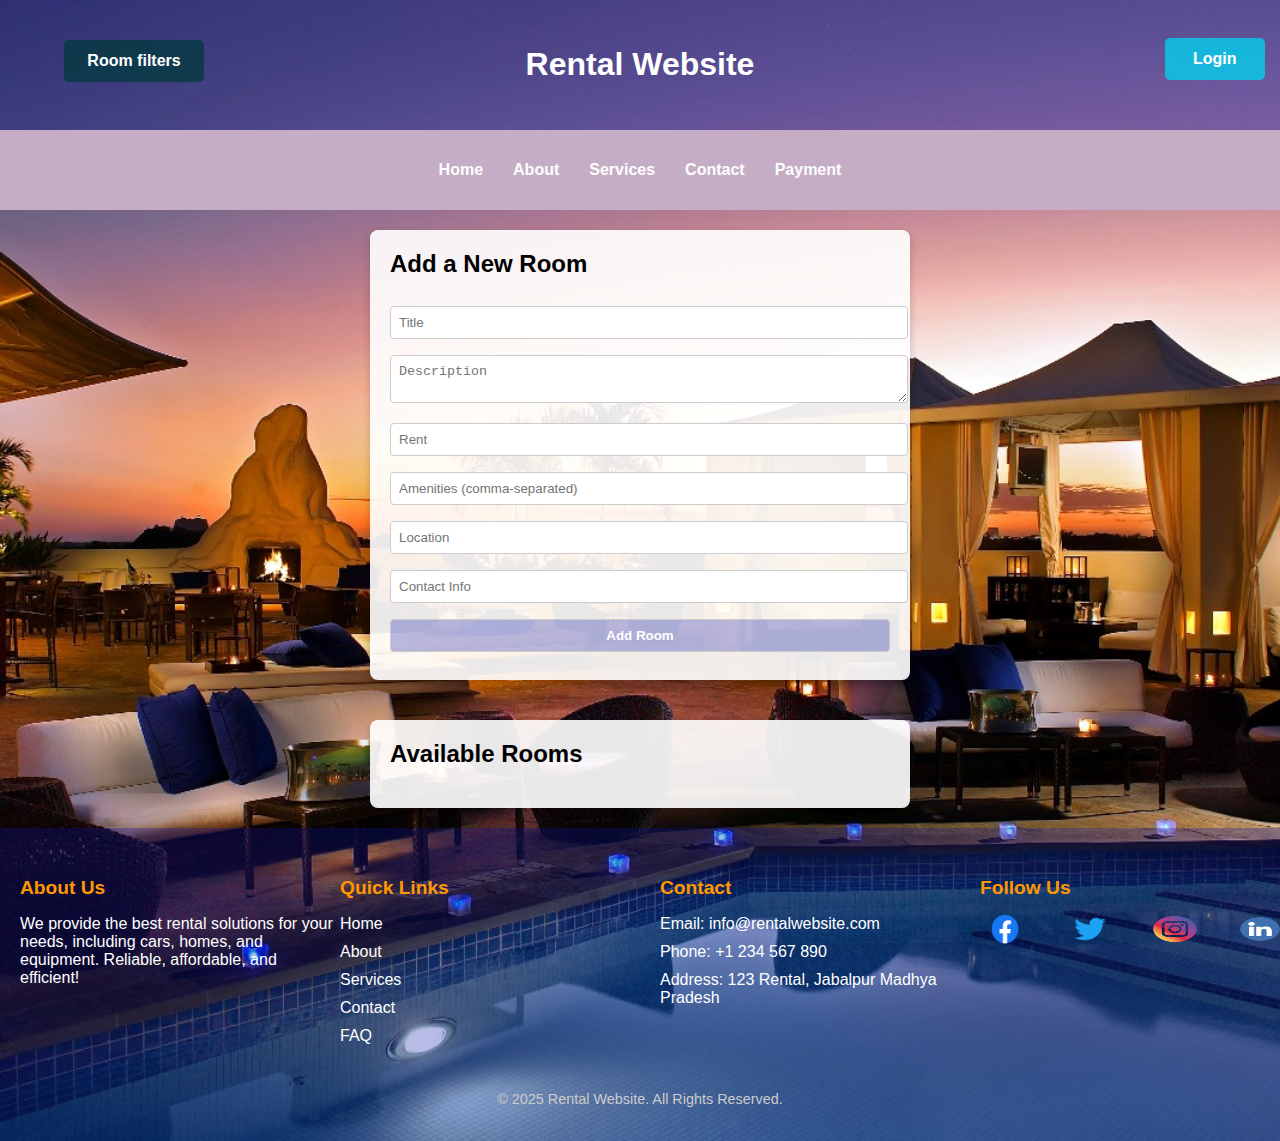
<file: index.html>
<!DOCTYPE html>
<html lang="en">
<head>
    <meta charset="UTF-8">
    <meta name="viewport" content="width=device-width, initial-scale=1.0">
    <title>Student Rental Platform</title>
    <link rel="stylesheet" href="styles.css">
    <link rel="stylesheet" href="./login.css">
    <link rel="stylesheet" href="./filter.css">
</head>
<body>
    <header>
        <h1>Rental Website</h1>
        <button class="login-bt" onclick="loginpage()" type="submit">
            <a href="./login.html" style="color: white;"><b>Login</b></a>
        </button>
        <a class="filter-btn" href="./filter.html">Room filters</a>
    </header>
   
      

    <!-- navigation bar -->
    <nav class="navbar">
        <!-- <div class="logo">MyWebsite</div> -->
        <ul class="nav-links">
          <li><a href="#home">Home</a></li>
          <li><a href="./about.html">About</a></li>
          <li><a href="#services">Services</a></li>
          <li><a href="./contact.html">Contact</a></li>
          <li><a href="./PAYMENT.HTML">Payment</a></li>
        </ul>
        <button class="mobile-menu-icon" onclick="toggleMenu()">☰</button>
    </nav>
    <!-- navigaion bar ending -->
    

    <section id="add-room-section" >
        <h2>Add a New Room</h2>
        <form id="add-room-form">
            <input type="text" id="title" placeholder="Title" required>
            <textarea id="description" placeholder="Description" required></textarea>
            <input type="number" id="rent" placeholder="Rent" required>
            <input type="text" id="amenities" placeholder="Amenities (comma-separated)" required>
            <input type="text" id="location" placeholder="Location" required>
            <input type="text" id="contactInfo" placeholder="Contact Info" required>
            <button type="submit">Add Room</button>
        </form>
    </section>

    <section id="room-list-section">
        <h2>Available Rooms</h2>
        <div id="room-list">
            <!-- Room listings will be appended here by JavaScript -->
        </div>
    </section>

    <footer class="footer">
        <div class="footer-container">
          <!-- About Us Section -->
          <div class="footer-column">
            <h3>About Us</h3>
            <p>We provide the best rental solutions for your needs, including cars, homes, and equipment. Reliable, affordable, and efficient!</p>
          </div>
    
          <!-- Quick Links Section -->
          <div class="footer-column">
            <h3>Quick Links</h3>
            <ul>
              <li><a href="#home">Home</a></li>
              <li><a href="#about">About</a></li>
              <li><a href="#services">Services</a></li>
              <li><a href="#contact">Contact</a></li>
              <li><a href="#faq">FAQ</a></li>
            </ul>
          </div>
    
          <!-- Contact Section -->
          <div class="footer-column">
            <h3>Contact</h3>
            <ul>
              <li>Email: info@rentalwebsite.com</li>
              <li>Phone: +1 234 567 890</li>
              <li>Address: 123 Rental, Jabalpur Madhya Pradesh</li>
            </ul>
          </div>
    
          <!-- Social Media Section -->
          <div class="footer-column">
            <h3>Follow Us</h3>
            <div class="social-icons">
                
                <a href="https://facebook.com" target="_blank" aria-label="Facebook"><img src="./Facebook-Logosu.png" alt=""></a>
                <a href="https://twitter.com" target="_blank" aria-label="Twitter"><img src="./Twitter_logo.png" alt=""></a>
                <a href="https://instagram.com" target="_blank" aria-label="Instagram"><img src="./1.png" alt=""> </a>
                <a href="https://linkedin.com" target="_blank" aria-label="LinkedIn"><img src="./images-removebg-preview (1).png" alt=""></a>
            </div>
          </div>
        </div>
    
        <!-- Footer Bottom -->
        <div class="footer-bottom">
          <p>&copy; 2025 Rental Website. All Rights Reserved.</p>
        </div>
      </footer>


    <script src="./script.js"></script>

</body>
</html>
</file>
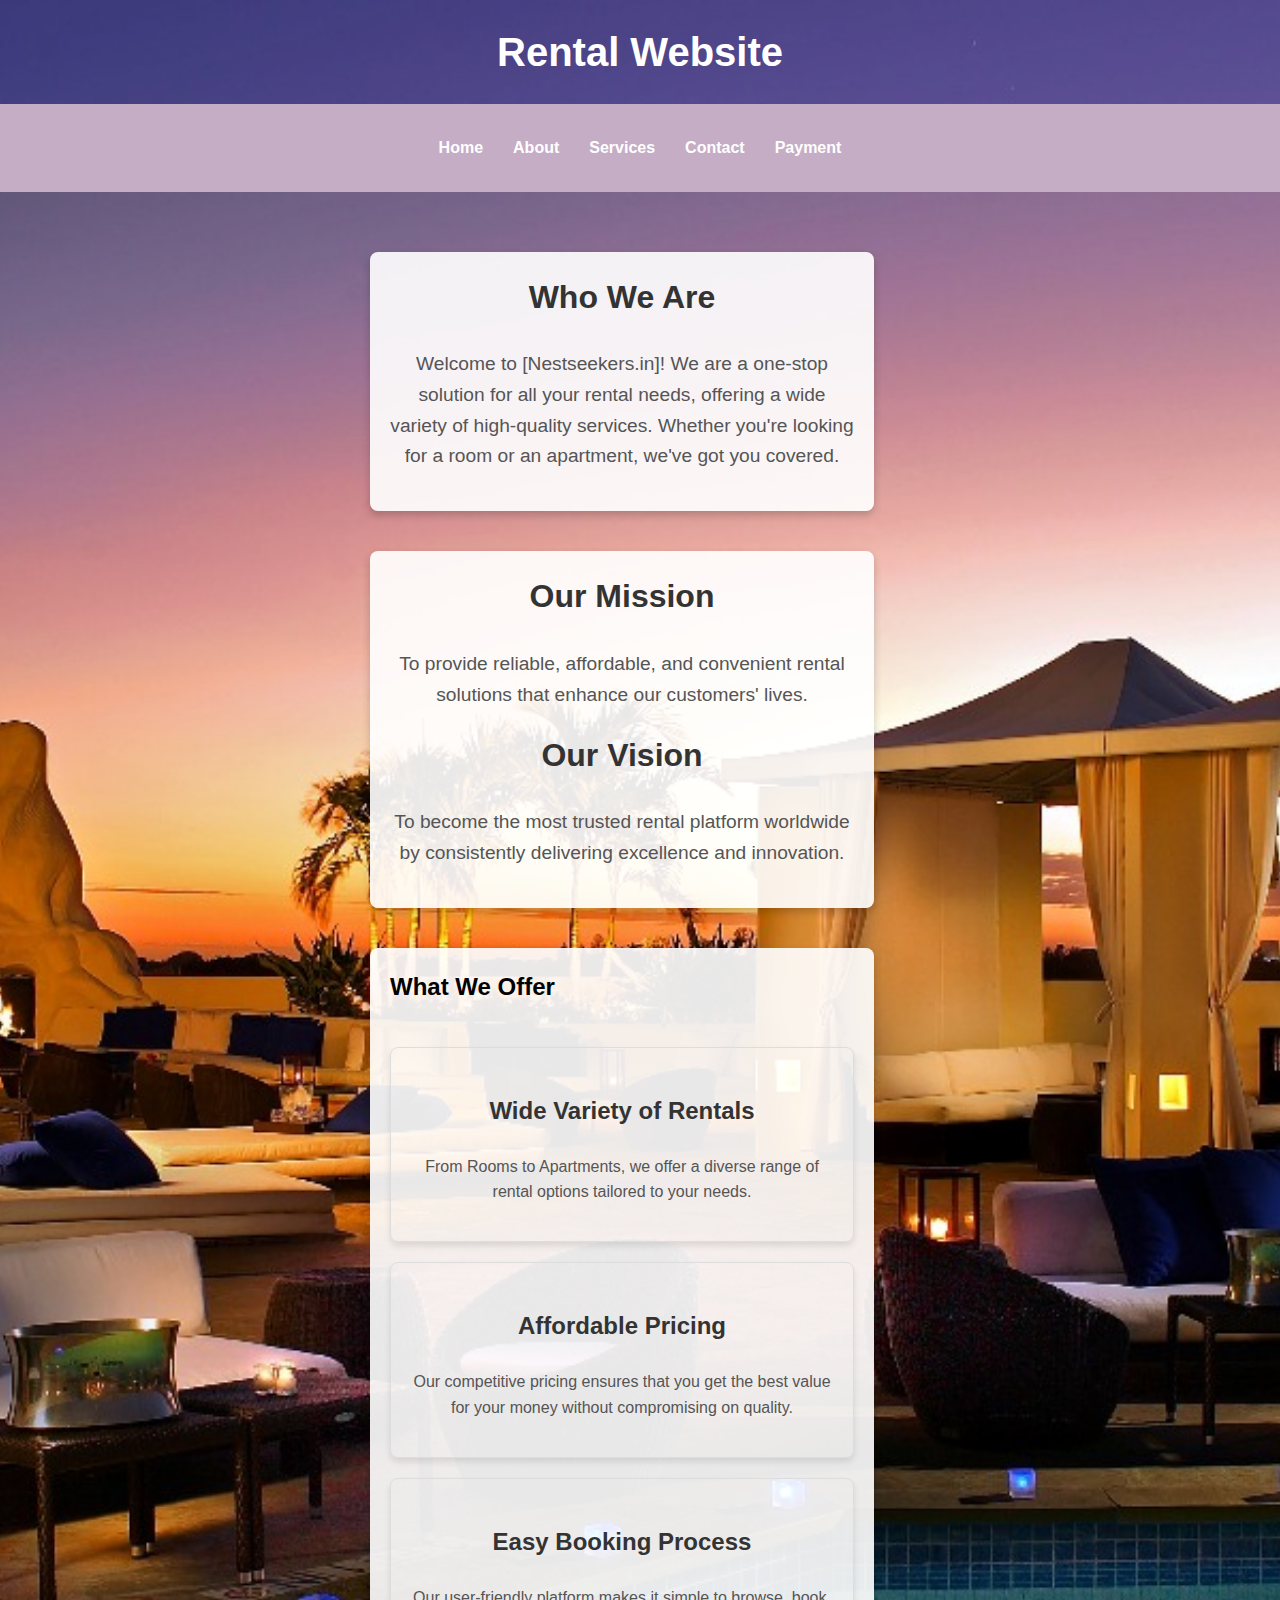
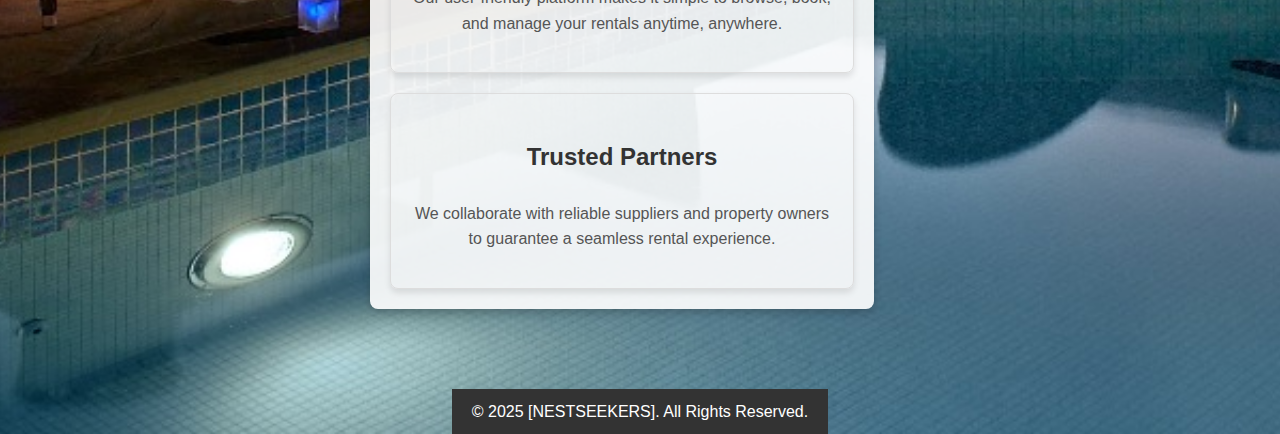
<file: about.html>
<!DOCTYPE html>
<html lang="en">
<head>
  <meta charset="UTF-8">
  <meta name="viewport" content="width=device-width, initial-scale=1.0">
  <link rel="stylesheet" href="styles.css">
  <title>About Us - Rental Website</title>
  <style>
    body {
      margin: 0;
      font-family: Arial, sans-serif;
      line-height: 1.6;
    }

    header {
      background-color: #0d17ab48;
      color: white;
      text-align: center;
      padding: 20px;
    }

    header h1 {
      margin: 0;
      font-size: 2.5rem;
    }

    .container {
      max-width: 1200px;
      margin: 20px auto;
      padding: 20px;
    }

    .about-section {
      text-align: center;
      margin-bottom: 40px;
    }

    .about-section h2 {
      font-size: 2rem;
      color: #333;
    }

    .about-section p {
      font-size: 1.2rem;
      color: #555;
    }

    .features {
      display: flex;
      flex-wrap: wrap;
      gap: 20px;
      margin-top: 40px;
    }

    .feature {
      flex: 1;
      min-width: 300px;
      padding: 20px;
      text-align: center;
      border: 1px solid #ddd;
      border-radius: 8px;
      box-shadow: 0 4px 6px rgba(0, 0, 0, 0.1);
      transition: transform 0.3s ease, box-shadow 0.3s ease;
    }

    .feature:hover {
      transform: translateY(-5px);
      box-shadow: 0 6px 10px rgba(0, 0, 0, 0.2);
    }

    .feature h3 {
      color: #333;
      font-size: 1.5rem;
    }

    .feature p {
      color: #555;
    }

    footer {
      background-color: #333;
      color: white;
      text-align: center;
      padding: 10px 20px;
      margin-top: 20px;
    }

    footer p {
      margin: 0;
    }
  </style>
</head>
<body>
    <header>
        <h1>Rental Website</h1>
    </header>

    <!-- navigation bar -->
    <nav class="navbar">
        <!-- <div class="logo">MyWebsite</div> -->
        <ul class="nav-links">
          <li><a href="./index.html">Home</a></li>
          <li><a href="./about.html">About</a></li>
          <li><a href="#services">Services</a></li>
          <li><a href="./contact.html">Contact</a></li>
          <li><a href="./PAYMENT.HTML">Payment</a></li>

        </ul>
        <button class="mobile-menu-icon" onclick="toggleMenu()">☰</button>
    </nav>
    <!-- navigaion bar ending -->

  <!-- Main Content -->
  <div class="container">
    <!-- About Section -->
    <section class="about-section">
      <h2>Who We Are</h2>
      <p>Welcome to [Nestseekers.in]! We are a one-stop solution for all your rental needs, offering a wide variety of high-quality services. Whether you're looking for a room or an apartment, we've got you covered.</p>
    </section>

    <!-- Mission and Vision -->
    <section class="about-section">
      <h2>Our Mission</h2>
      <p>To provide reliable, affordable, and convenient rental solutions that enhance our customers' lives.</p>

      <h2>Our Vision</h2>
      <p>To become the most trusted rental platform worldwide by consistently delivering excellence and innovation.</p>
    </section>

    <!-- Features Section -->
    <section>
      <h2>What We Offer</h2>
      <div class="features">
        <div class="feature">
          <h3>Wide Variety of Rentals</h3>
          <p>From Rooms to Apartments, we offer a diverse range of rental options tailored to your needs.</p>
        </div>
        <div class="feature">
          <h3>Affordable Pricing</h3>
          <p>Our competitive pricing ensures that you get the best value for your money without compromising on quality.</p>
        </div>
        <div class="feature">
          <h3>Easy Booking Process</h3>
          <p>Our user-friendly platform makes it simple to browse, book, and manage your rentals anytime, anywhere.</p>
        </div>
        <div class="feature">
          <h3>Trusted Partners</h3>
          <p>We collaborate with reliable suppliers and property owners to guarantee a seamless rental experience.</p>
        </div>
      </div>
    </section>
  </div>

  <!-- Footer -->
  <footer>
    <p>&copy; 2025 [NESTSEEKERS]. All Rights Reserved.</p>
  </footer>
</body>
</html>
</file>
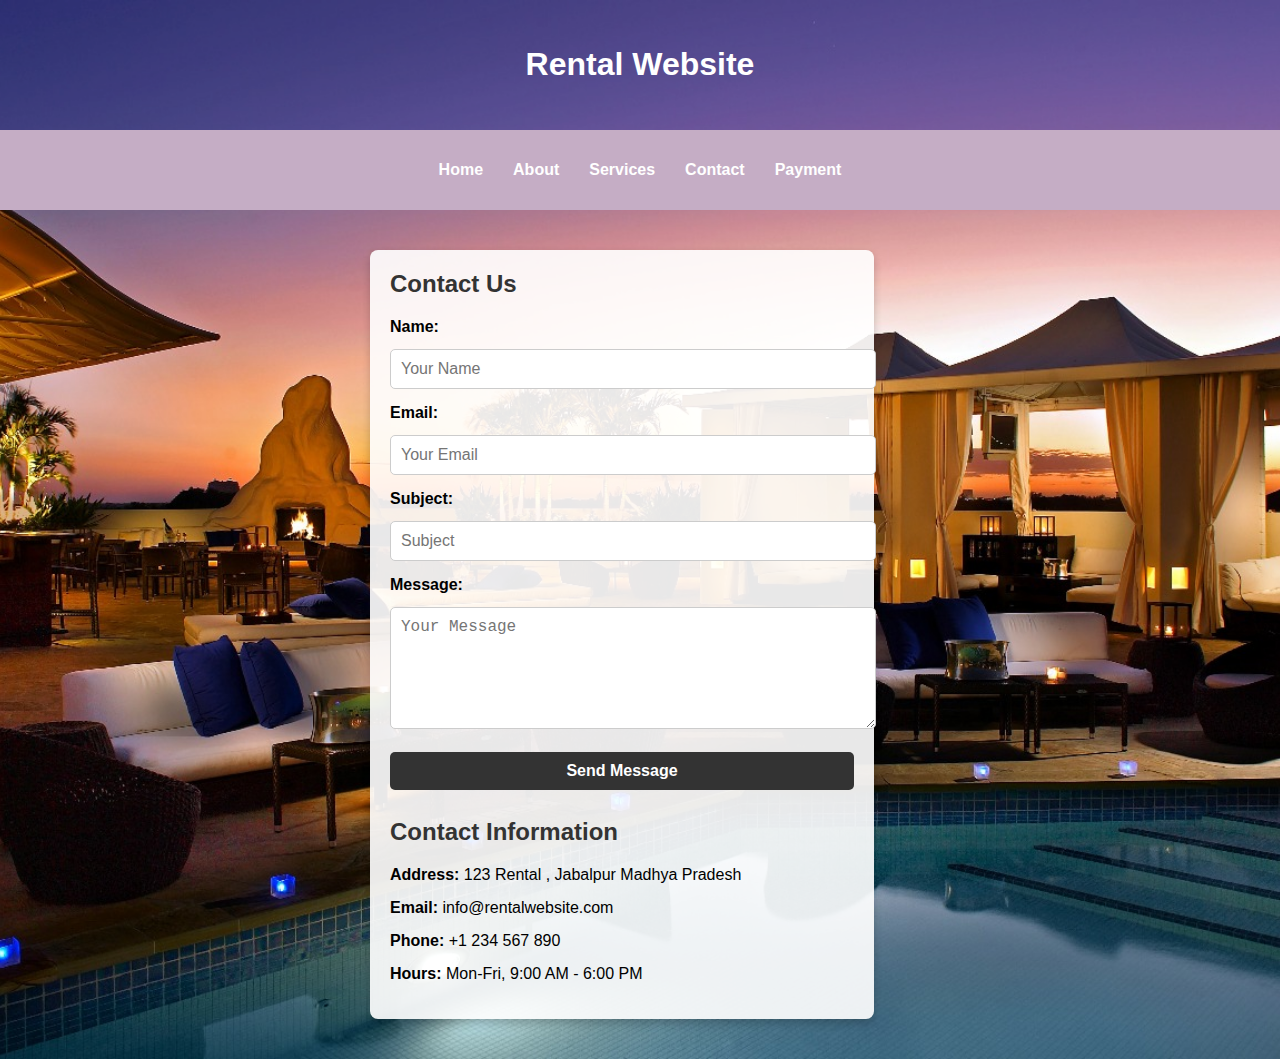
<file: contact.html>
<!DOCTYPE html>
<html lang="en">
<head>
  <meta charset="UTF-8">
  <meta name="viewport" content="width=device-width, initial-scale=1.0">
  <link rel="stylesheet" href="./styles.css">
  <title>Contact Us</title>
  <style>
   

    /* Main Container */
    .container {
      max-width: 1200px;
      margin: 0 auto;
      padding: 20px;
    }

    .contact-section {
      display: flex;
      flex-wrap: wrap;
      gap: 20px;
    }

    .contact-form {
      flex: 1;
      min-width: 300px;
    }

    .contact-form h2 {
      margin-bottom: 20px;
      color: #333;
    }

    .contact-form form {
      display: flex;
      flex-direction: column;
    }

    .contact-form label {
      margin-bottom: 5px;
      font-weight: bold;
    }

    .contact-form input,
    .contact-form textarea {
      margin-bottom: 15px;
      padding: 10px;
      font-size: 1rem;
      border: 1px solid #ccc;
      border-radius: 5px;
    }

    .contact-form textarea {
      resize: vertical;
      min-height: 100px;
    }

    .contact-form button {
      padding: 10px;
      background-color: #333;
      color: white;
      border: none;
      border-radius: 5px;
      cursor: pointer;
      font-size: 1rem;
    }

    .contact-form button:hover {
      background-color: #ff9800;
    }

    .contact-info {
      flex: 1;
      min-width: 300px;
    }

    .contact-info h2 {
      margin-bottom: 20px;
      color: #333;
    }

    .contact-info ul {
      list-style: none;
      padding: 0;
    }

    .contact-info ul li {
      margin-bottom: 15px;
    }

    .contact-info ul li span {
      font-weight: bold;
    }

    /* Map Section */
    .map {
      margin-top: 20px;
    }

    iframe {
      width: 100%;
      height: 300px;
      border: 0;
    }

    /* Footer */
    footer {
      background-color: #333;
      color: white;
      text-align: center;
      padding: 10px 20px;
      margin-top: 20px;
    }

    footer p {
      margin: 0;
    }
  </style>
</head>
<body>
    <header>
        <h1>Rental Website</h1>
        
    </header>

    <!-- navigation bar -->
    <nav class="navbar">
        <!-- <div class="logo">MyWebsite</div> -->
        <ul class="nav-links">
          <li><a href="./index.html">Home</a></li>
          <li><a href="./about.html">About</a></li>
          <li><a href="#services">Services</a></li>
          <li><a href="./contact.html">Contact</a></li>
          <li><a href="./PAYMENT.HTML">Payment</a></li>

        </ul>
        <button class="mobile-menu-icon" onclick="toggleMenu()">☰</button>
    </nav>
    <!-- navigaion bar ending -->

  

  <!-- Main Container -->
  <div class="container">
    <section class="contact-section">
      <!-- Contact Form -->
      <div class="contact-form">
        <h2>Contact Us</h2>
        <form action="submit-form.php" method="POST">
          <label for="name">Name:</label>
          <input type="text" id="name" name="name" placeholder="Your Name" required>

          <label for="email">Email:</label>
          <input type="email" id="email" name="email" placeholder="Your Email" required>

          <label for="subject">Subject:</label>
          <input type="text" id="subject" name="subject" placeholder="Subject" required>

          <label for="message">Message:</label>
          <textarea id="message" name="message" placeholder="Your Message" required></textarea>

          <button type="submit">Send Message</button>
        </form>
      </div>

      <!-- Contact Info -->
      <div class="contact-info">
        <h2>Contact Information</h2>
        <ul>
          <li><span>Address:</span> 123 Rental , Jabalpur Madhya Pradesh </li>
          <li><span>Email:</span> info@rentalwebsite.com</li>
          <li><span>Phone:</span> +1 234 567 890</li>
          <li><span>Hours:</span> Mon-Fri, 9:00 AM - 6:00 PM</li>
        </ul>
      </div>
    </section>

    
</body>
</html>
</file>
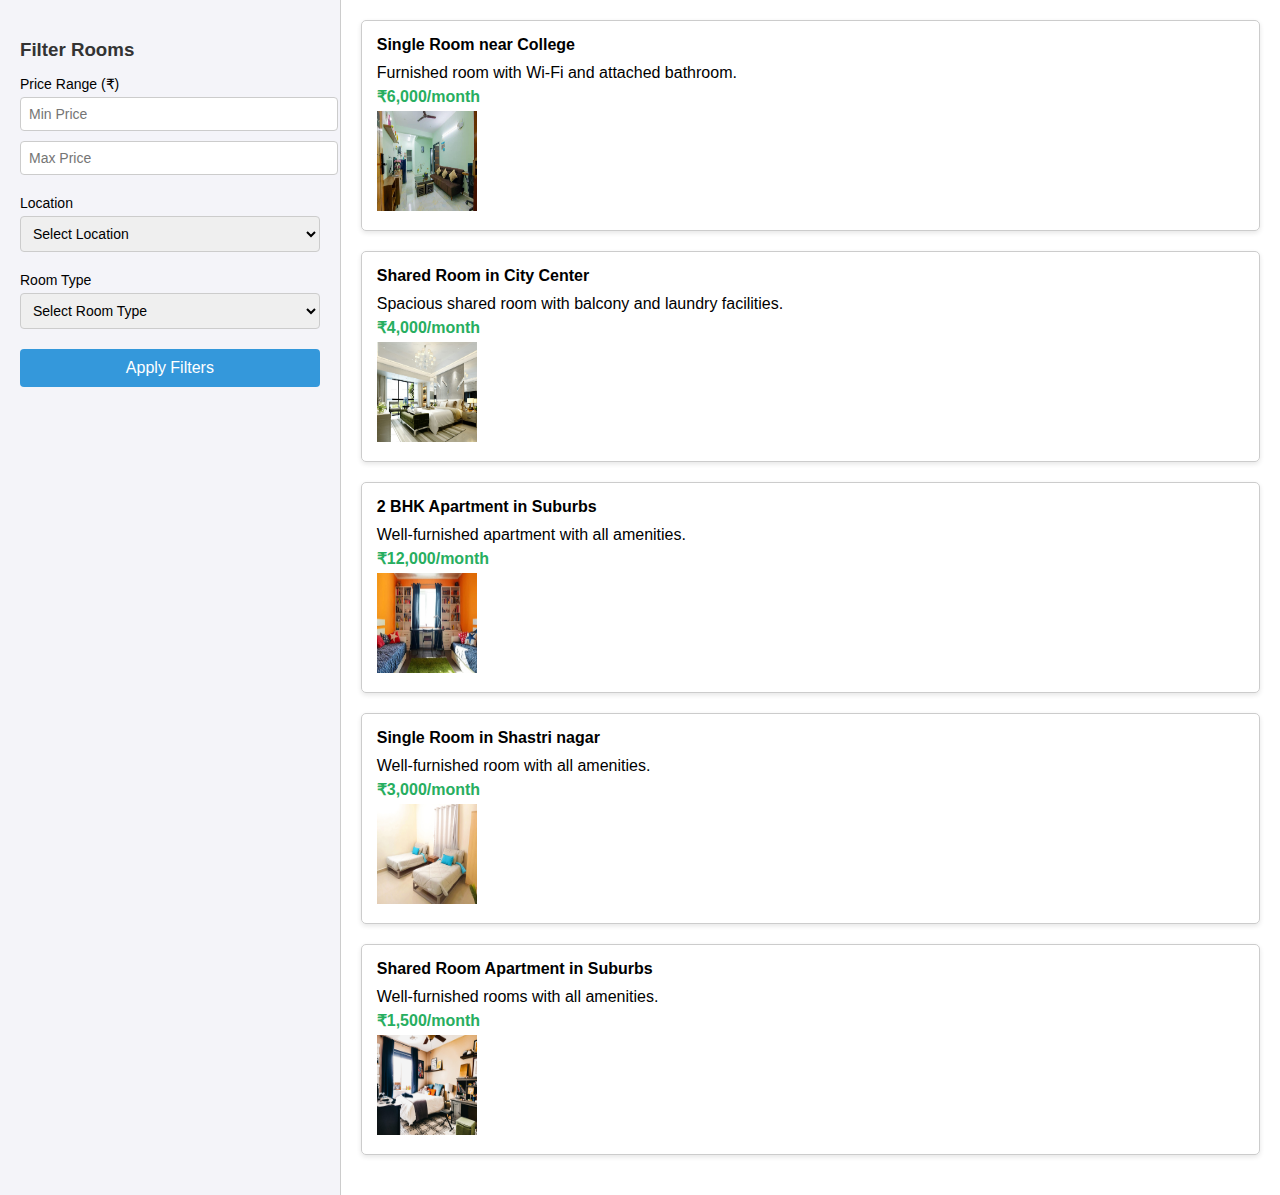
<file: filter.html>
<!DOCTYPE html>
<html lang="en">
<head>
  <meta charset="UTF-8">
  <meta name="viewport" content="width=device-width, initial-scale=1.0">
  <title>Room Filters</title>
  <style>
    body {
      font-family: Arial, sans-serif;
      margin: 0;
      padding: 0;
      display: flex;
    }

    .filter-container {
      width: 25%;
      padding: 20px;
      background-color: #f4f4f9;
      border-right: 1px solid #ccc;
    }

    .filter-container h3 {
      margin-bottom: 15px;
      color: #333;
    }

    .filter-group {
      margin-bottom: 20px;
    }

    .filter-group label {
      display: block;
      margin-bottom: 5px;
      font-size: 14px;
    }

    .filter-group input, .filter-group select {
      width: 100%;
      padding: 8px;
      border: 1px solid #ccc;
      border-radius: 4px;
      font-size: 14px;
    }

    .filter-group button {
      width: 100%;
      padding: 10px;
      background-color: #3498db;
      color: #fff;
      border: none;
      border-radius: 4px;
      cursor: pointer;
      font-size: 16px;
    }

    .filter-group button:hover {
      background-color: #2980b9;
    }

    .room-listings {
      width: 75%;
      padding: 20px;
    }

    .room-card {
      border: 1px solid #ccc;
      border-radius: 5px;
      margin-bottom: 20px;
      padding: 15px;
      box-shadow: 0 2px 5px rgba(0, 0, 0, 0.1);
    }

    .room-card h4 {
      margin: 0 0 10px;
    }

    .room-card p {
      margin: 5px 0;
    }

    .room-card .price {
      font-weight: bold;
      color: #27ae60;
    }
    img{
        height: 100px;
        width: 100px;
    }
  </style>
</head>
<body>

<!-- Filter Section -->
<div class="filter-container">
  <h3>Filter Rooms</h3>

  <!-- Price Range Filter -->
  <div class="filter-group">
    <label for="price-range">Price Range (₹)</label>
    <input type="number" id="min-price" placeholder="Min Price">
    <input type="number" id="max-price" placeholder="Max Price" style="margin-top: 10px;">
  </div>

  <!-- Location Filter -->
  <div class="filter-group">
    <label for="location">Location</label>
    <select id="location">
      <option value="">Select Location</option>
      <option value="near_college">Near College</option>
      <option value="city_center">City Center</option>
      <option value="suburbs">Suburbs</option>
    </select>
  </div>

  <!-- Room Type Filter -->
  <div class="filter-group">
    <label for="room-type">Room Type</label>
    <select id="room-type">
      <option value="">Select Room Type</option>
      <option value="single">Single Room</option>
      <option value="shared">Shared Room</option>
      <option value="apartment">Apartment</option>
    </select>
  </div>

  <!-- Apply Filters Button -->
  <div class="filter-group">
    <button onclick="applyFilters()">Apply Filters</button>
  </div>
</div>

<!-- Room Listings Section -->
<div class="room-listings" id="room-listings">
  <div class="room-card" data-price="6000" data-location="near_college" data-type="single">
    <h4>Single Room near College</h4>
    <p>Furnished room with Wi-Fi and attached bathroom.</p>
    <p class="price">₹6,000/month</p>
    <img src="./1.jpg" alt="">
  </div>

  <div class="room-card" data-price="4000" data-location="city_center" data-type="shared">
    <h4>Shared Room in City Center</h4>
    <p>Spacious shared room with balcony and laundry facilities.</p>
    <p class="price">₹4,000/month</p>
    <img src="./2.jpeg" alt="">
  </div>

  <div class="room-card" data-price="12000" data-location="suburbs" data-type="apartment">
    <h4>2 BHK Apartment in Suburbs</h4>
    <p>Well-furnished apartment with all amenities.</p>
    <p class="price">₹12,000/month</p>
    <img src="./3.jpg" alt="">
  </div>

  <div class="room-card" data-price="3000" data-location="suburbs" data-type="Single Room">
    <h4>Single Room in Shastri nagar</h4>
    <p>Well-furnished room with all amenities.</p>
    <p class="price">₹3,000/month</p>
    <img src="./4.jpg" alt="">
  </div>

  <div class="room-card" data-price="1500" data-location="suburbs" data-type="Shared Room">
    <h4>Shared Room Apartment in Suburbs</h4>
    <p>Well-furnished rooms with all amenities.</p>
    <p class="price">₹1,500/month</p>
    <img src="./5.jpg" alt="">
  </div>
</div>

<script>
  function applyFilters() {
    // Get filter values
    const minPrice = parseInt(document.getElementById('min-price').value) || 0;
    const maxPrice = parseInt(document.getElementById('max-price').value) || Infinity;
    const location = document.getElementById('location').value;
    const roomType = document.getElementById('room-type').value;

    // Get all room cards
    const roomCards = document.querySelectorAll('.room-card');

    // Filter rooms
    roomCards.forEach(card => {
      const price = parseInt(card.getAttribute('data-price'));
      const cardLocation = card.getAttribute('data-location');
      const cardType = card.getAttribute('data-type');

      // Check if the card matches the filters
      const matchesPrice = price >= minPrice && price <= maxPrice;
      const matchesLocation = location === "" || cardLocation === location;
      const matchesType = roomType === "" || cardType === roomType;

      // Show or hide the card based on filter
      if (matchesPrice && matchesLocation && matchesType) {
        card.style.display = "block";
      } else {
        card.style.display = "none";
      }
    });
  }
</script>

</body>
</html>
</file>
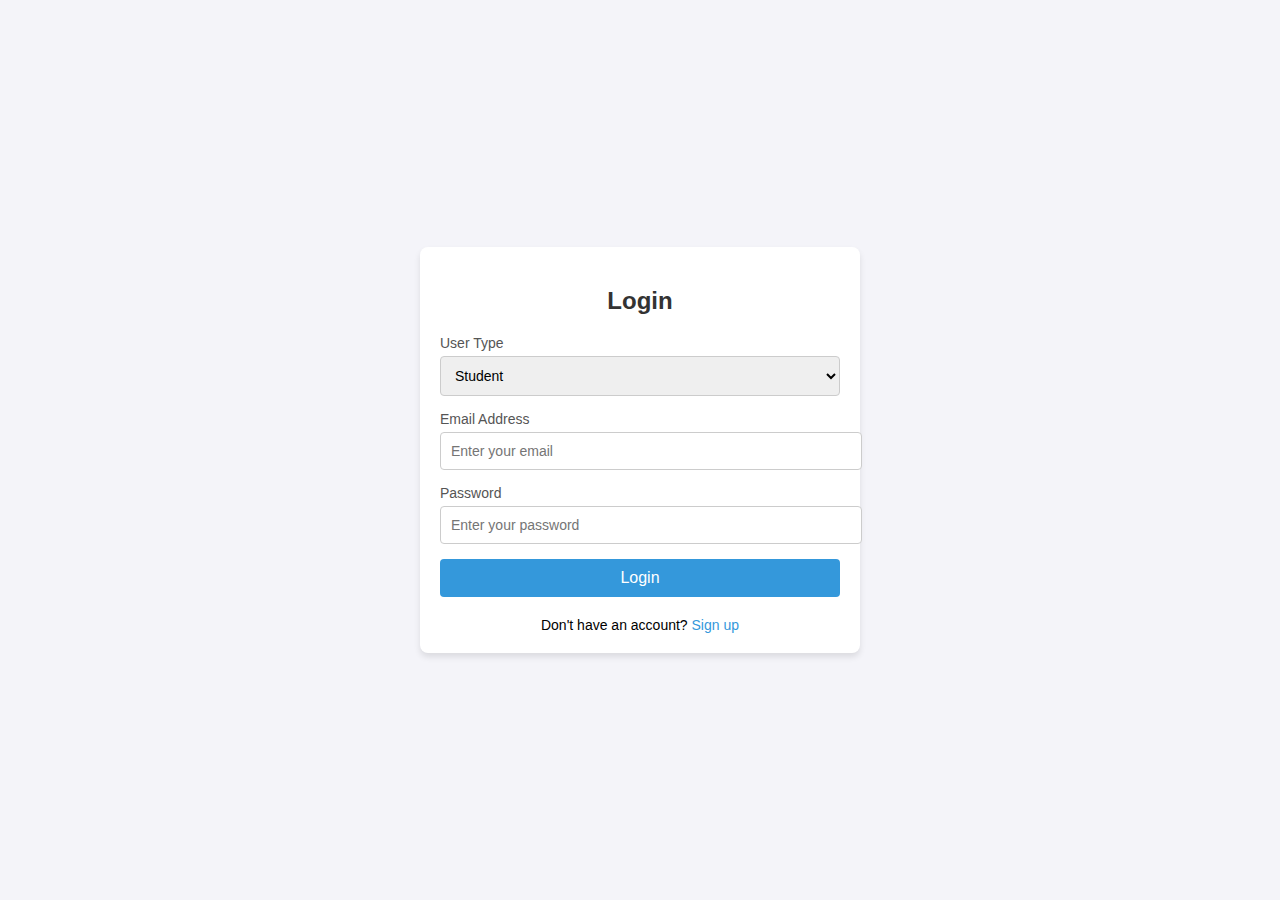
<file: login.html>
<!DOCTYPE html>
<html lang="en">
<head>
  <meta charset="UTF-8">
  <meta name="viewport" content="width=device-width, initial-scale=1.0">
  <title>Login Page</title>
  <style>
    body {
      font-family: Arial, sans-serif;
      background-color: #f4f4f9;
      margin: 0;
      padding: 0;
      display: flex;
      justify-content: center;
      align-items: center;
      height: 100vh;
    }

    .login-container {
      background-color: #fff;
      width: 100%;
      max-width: 400px;
      padding: 20px;
      border-radius: 8px;
      box-shadow: 0 4px 6px rgba(0, 0, 0, 0.1);
    }

    h2 {
      text-align: center;
      color: #333;
      margin-bottom: 20px;
    }

    .form-group {
      margin-bottom: 15px;
    }

    label {
      display: block;
      font-size: 14px;
      color: #555;
      margin-bottom: 5px;
    }

    input, select {
      width: 100%;
      padding: 10px;
      border: 1px solid #ccc;
      border-radius: 4px;
      font-size: 14px;
    }

    button {
      width: 100%;
      padding: 10px;
      background-color: #3498db;
      border: none;
      border-radius: 4px;
      font-size: 16px;
      color: white;
      cursor: pointer;
    }

    button:hover {
      background-color: #2980b9;
    }

    .message {
      text-align: center;
      margin-top: 20px;
      font-size: 14px;
    }

    .message a {
      color: #3498db;
      text-decoration: none;
    }

    .message a:hover {
      text-decoration: underline;
    }
  </style>
</head>
<body>

<div class="login-container">
  <h2>Login</h2>
  <form action="/login" method="POST">
    <!-- User Type -->
    <div class="form-group">
      <label for="user-type">User Type</label>
      <select id="user-type" name="user_type" required>
        <option value="student">Student</option>
        <option value="owner">Room Owner</option>
      </select>
    </div>

    <!-- Email -->
    <div class="form-group">
      <label for="email">Email Address</label>
      <input type="email" id="email" name="email" placeholder="Enter your email" required>
    </div>

    <!-- Password -->
    <div class="form-group">
      <label for="password">Password</label>
      <input type="password" id="password" name="password" placeholder="Enter your password" required>
    </div>

    <!-- Login Button -->
    <button type="submit">Login</button>
  </form>

  <!-- Additional Links -->
  <div class="message">
    Don't have an account? <a href="/signup">Sign up</a>
  </div>
</div>

</body>
</html>
</file>
<file: styles.css>
/* General styling */
body {
    font-family: Arial, sans-serif;
    margin: 0;
    padding: 0;
    display: flex;
    flex-direction: column;
    align-items: center;
    background-color: #f5f5f5;
    background-image: url('./WhatsApp\ Image\ 2025-01-21\ at\ 16.04.49_2197cae6.jpg'); /* Replace with your image URL */
    background-size: cover;
    background-position: center;
    background-repeat: no-repeat;
}

header {
    background-color: #0d17ab48;
    width: 100%;
    padding: 25px;
    color: white;
    align-content: center;
    text-align: center;  
}

section {
    margin: 20px;
    width: 80%;
    max-width: 500px;
    background-color: rgba(255, 255, 255, 0.911);
    padding: 20px;
    border-radius: 8px;
    box-shadow: 0 4px 8px rgba(0, 0, 0, 0.2);
    
}

h2 {
    margin-top: 0;
}

input, textarea, button {
    width: 100%;
    padding: 8px;
    margin: 8px 0;
    border: 1px solid #ccc;
    border-radius: 4px;
}

button {
    background-color: #0d17ab48;
    color: white;
    font-weight: bold;
    cursor: pointer;
    transition: background-color 0.3s;
}

button:hover {
    background-color: #005bb5;
}

/* Room card styling */
.room-card {
    border: 1px solid #ccc;
    padding: 10px;
    border-radius: 4px;
    margin-bottom: 15px;
}

.room-title {
    font-weight: bold;
    color: #0073e6;
}

.room-detail {
    margin: 5px 0;
}




/* navigation bar css */
/* General Styles */
body {
    margin: 0;
    font-family: Arial, sans-serif;
  }
  
  .navbar {
    display: flex;
    justify-content: center;
    align-items: center;
    background-color: #C5ADC5;
    color: white;
    padding: 15px 50px;
    width: 100%;
    margin-right: 40px;
    font-size: 10 rem;
    font-weight: bold;
    
  }
  
  .logo {
    font-size: 1.5rem;
    font-weight: bold;
  }
  
  .nav-links {
    list-style: none;
    display: flex;
  }
  
  .nav-links li {
    margin: 0 15px;
  }
  
  .nav-links a {
    text-decoration: none;
    color: white;
    font-size: 1rem;
    transition: color 0.3s ease;
  }
  
  .nav-links a:hover {
    color: #ff9800;
  }
  
  /* Mobile Styles */
  .mobile-menu-icon {
    display: none;
    background: none;
    border: none;
    color: white;
    font-size: 1.5rem;
    cursor: pointer;
  }
  
  .nav-links.active {
    display: flex;
    flex-direction: column;
    position: absolute;
    top: 60px;
    right: 0;
    background-color: #333;
    width: 100%;
    height: calc(100vh - 60px);
    justify-content: center;
    align-items:flex-start;
    z-index: 10;
  }
  
  .nav-links.active li {
    margin: 20px 0;
  }
  
  /* Responsive Design */
  @media (max-width: 768px) {
    .nav-links {
      display: none;
    }
  
    .mobile-menu-icon {
      display:inline-block;
    }
  }
  


  /* footer */
    body {
      margin: 0;
      font-family: Arial, sans-serif;
    }

    .footer {
      background-color:  #0d17ab48;
      color: white;
      padding: 20px 0;
    }

    .footer-container {
      width: 100%;
      margin: 0 auto;
      display: flex;
      justify-content: space-between;
      flex-wrap: wrap;
      padding: 0 20px;
    }

    .footer-column {
      flex: 1;
      min-width: 250px;
      margin: 10px 0;
    }

    .footer-column h3 {
      margin-bottom: 15px;
      font-size: 1.2rem;
      color: #ff9800;
    }

    .footer-column ul {
      list-style: none;
      padding: 0;
    }

    .footer-column ul li {
      margin: 10px 0;
    }

    .footer-column ul li a {
      color: white;
      text-decoration: none;
      transition: color 0.3s ease;
    }

    .footer-column ul li a:hover {
      color: #ff9800;
    }

    .social-icons {
      display: flex;
      gap: 10px;
    }

    .social-icons img {
      color: white;
      font-size: 1.5rem;
      transition: color 0.3s ease;
      height: 30px;
      width: 50px;
      margin-right:25px;
    }

    .social-icons a:hover {
      color: #ff9800;
    }

    .footer-bottom {
      text-align: center;
      margin-top: 20px;
      font-size: 0.9rem;
      color: #ccc;
    }
</file>
<file: login.css>
.login-container {
    background-color: white;
    padding: 20px;
    border-radius: 10px;
    box-shadow: 0 4px 8px rgba(0, 0, 0, 0.1);
    width: 100%;
    max-width: 400px;
    display: block;
    margin-left: 600px;
    margin-top: 10px;
}



.login-bt {
    width: 100px;
    padding: 12px 20px;
    background-color: #06cbe9d2; /* Primary button color */
    color: white;
    border: none;
    border-radius: 5px;
    font-size: 16px;
    font-weight: bold;
    cursor: pointer;
    transition: background-color 0.3s ease, box-shadow 0.3s ease;
    position: absolute;
    left: 91%;
    right: 20px;
    top: 30px;
}
.login-bt a{
    text-decoration: none;
    color: aqua;
}
.login-bt:hover {
    background-color: #45a049; /* Darker green on hover */
    box-shadow: 0 4px 10px rgba(0, 0, 0, 0.2); /* Add shadow on hover */
}

.login-bt:active {
    background-color: #3e8e41; /* Even darker green when clicked */
    box-shadow: 0 2px 5px rgba(0, 0, 0, 0.2);
    transform: translateY(2px); /* Button movement when pressed */
}

.login-bt:focus {
    outline: none; /* Remove default focus border */
    box-shadow: 0 0 5px #4CAF50; /* Focused shadow */
}

.signup-link {
    text-align: center;
    margin-top: 15px;
    color: #666;
}

.signup-link a {
    color: #4CAF50;
    text-decoration: none;
}

.signup-link a:hover {
    text-decoration: underline;
}
@media (max-width: 799px){
    .login-container{
        margin: auto;
    }
}
@media (min-width: 680px) and (max-width: 1200px){
    .login-container{
        margin: auto;
    }
    .quick{
        /* display: inline; */
        float: right;
    }
}
</file>
<file: filter.css>
.filter-container {
    background-color: white;
    padding: 20px;
    border-radius: 10px;
    box-shadow: 0 4px 8px rgba(0, 0, 0, 0.1);
    width: 100%;
    max-width: 400px;
    display: block;
    margin-left: 600px;
    margin-top: 10px;
}



.filter-btn {
    width: 100px;
    padding: 12px 20px;
    background-color: #063941d2; /* Primary button color */
    color: white;
    border: none;
    border-radius: 5px;
    font-size: 16px;
    font-weight: bold;
    cursor: pointer;
    transition: background-color 0.3s ease, box-shadow 0.3s ease;
    position: absolute;
    left: 5%;
    right: 20px;
    top: 40px;
}
a{
    text-decoration: none;
}
.filter-btn:hover {
    background-color: #45a049; /* Darker green on hover */
    box-shadow: 0 4px 10px rgba(0, 0, 0, 0.2); /* Add shadow on hover */
}

.filter-btn:active {
    background-color: #3e8e41; /* Even darker green when clicked */
    box-shadow: 0 2px 5px rgba(0, 0, 0, 0.2);
    transform: translateY(2px); /* Button movement when pressed */
}

.filter-btn:focus {
    outline: none; /* Remove default focus border */
    box-shadow: 0 0 5px #4CAF50; /* Focused shadow */
}

.signup-link {
    text-align: center;
    margin-top: 15px;
    color: #666;
}

.signup-link a {
    color: #4CAF50;
    text-decoration: none;
}

.signup-link a:hover {
    text-decoration: underline;
}
@media (max-width: 799px){
    .filter-container{
        margin: auto;
    }
}
@media (min-width: 680px) and (max-width: 1200px){
    .filter-container{
        margin: auto;
    }
    .quick{
        /* display: inline; */
        float: right;
    }
}
</file>
